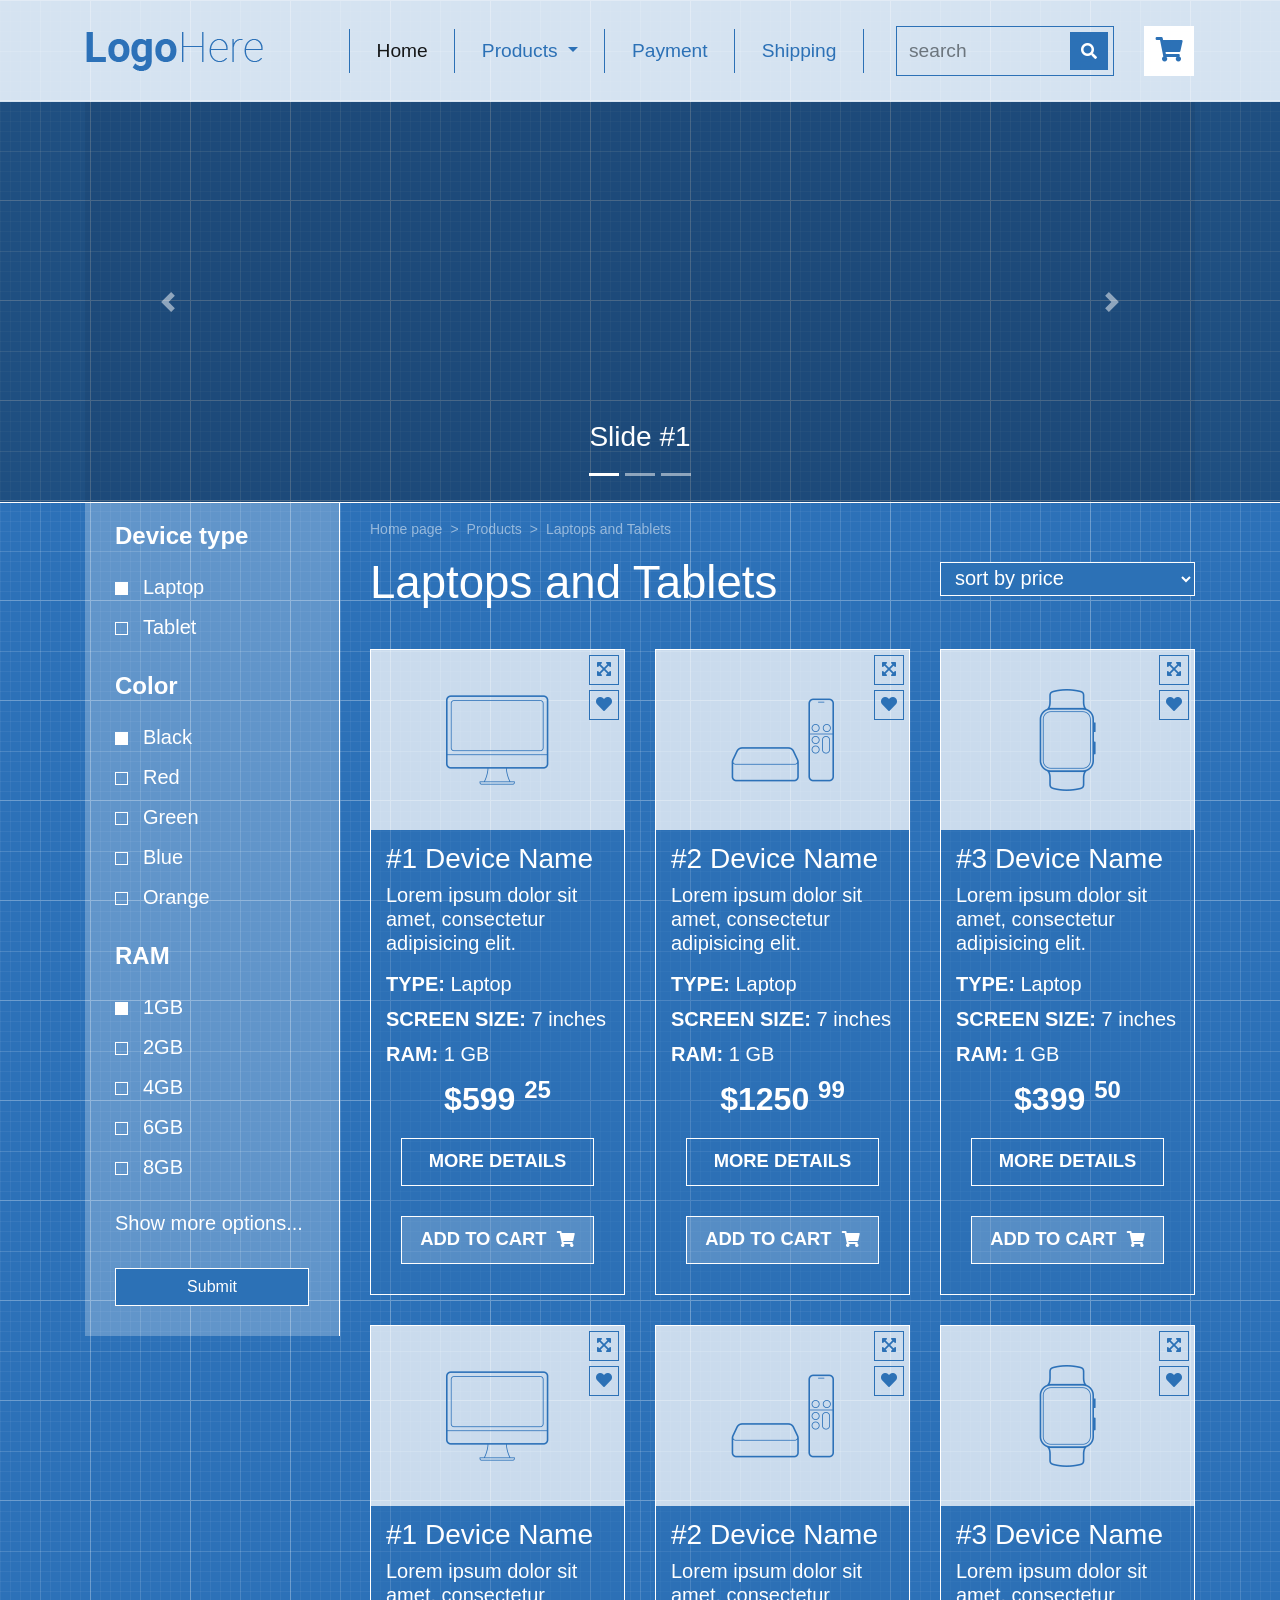
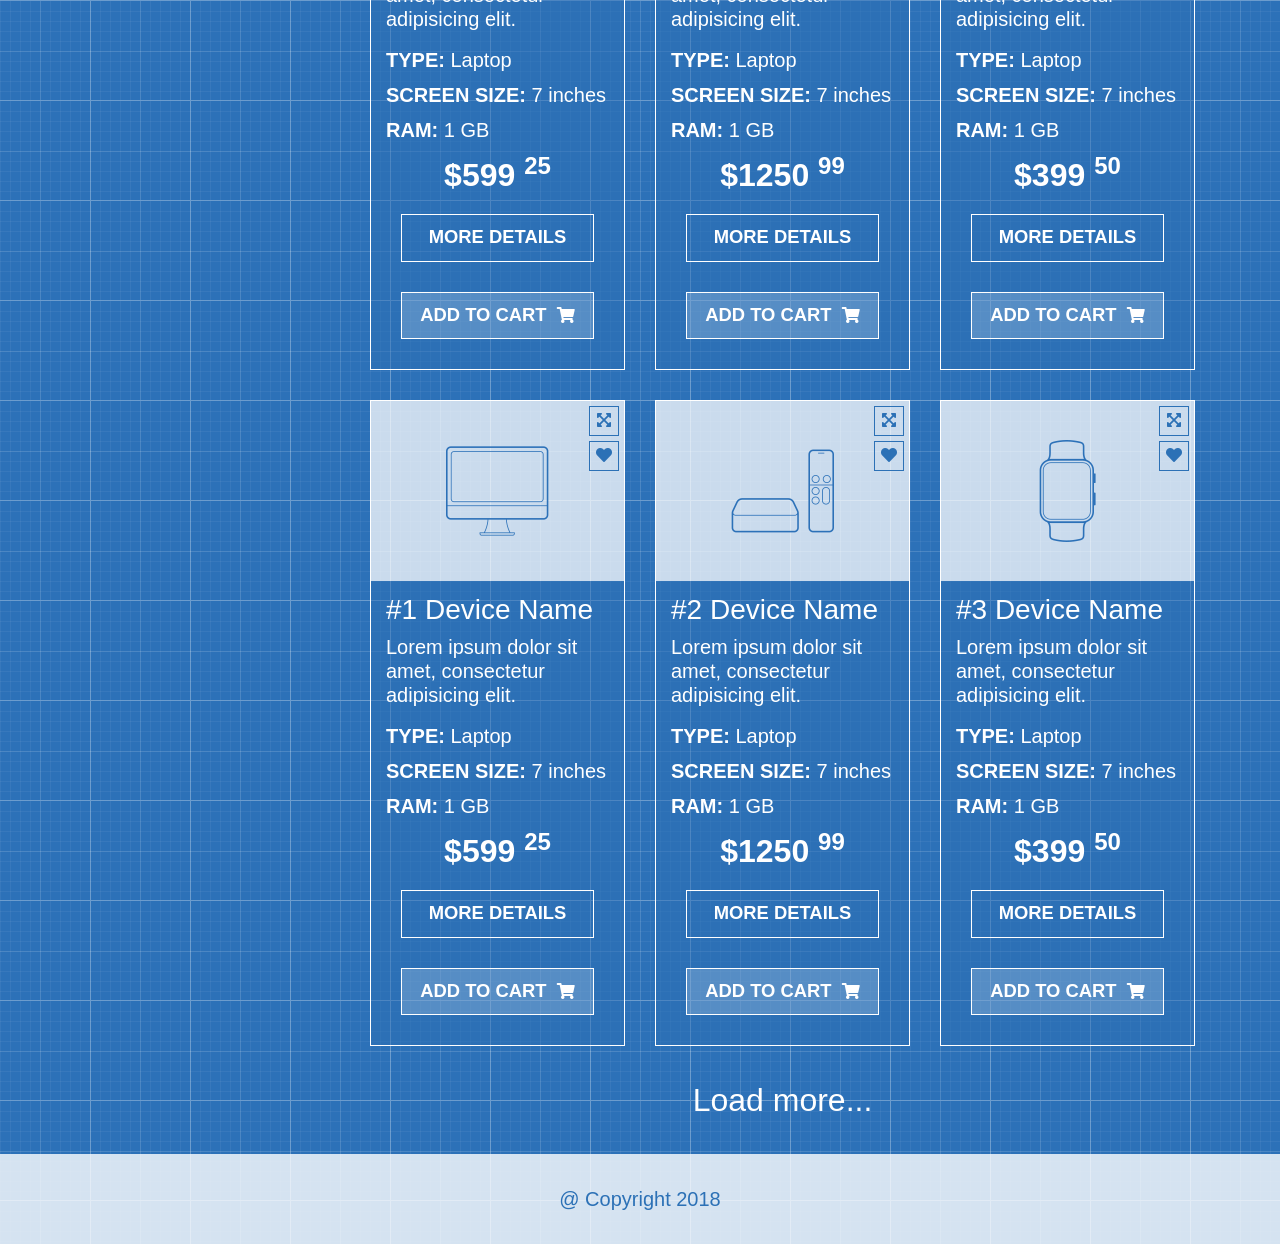
<file: index.html>
<!doctype html>
<html lang="en">
<head>
  <meta charset="UTF-8">
  <meta name="viewport"
        content="width=device-width, user-scalable=no, initial-scale=1.0, maximum-scale=1.0, minimum-scale=1.0">
  <meta http-equiv="X-UA-Compatible" content="ie=edge">
  <title>SHOP-TEMPLATE</title>
  <link rel="stylesheet" href="libs/@fortawesome/fontawesome-free/css/all.min.css">
  <link rel="stylesheet" href="assets/css/style.css">
  <link rel="shortcut icon" href="assets/img/icon-1.png" type="image/png">
</head>
<body>

  <header class="page-header">

    <div class="page-header__navbar">
      <div class="container">

        <nav class="navbar navbar-expand-lg navbar-light">

          <a class="navbar-brand" href="#">
            <img src="assets/img/icon-3.png" alt="site logo">
          </a>

          <button class="navbar-toggler" type="button" data-toggle="collapse" data-target="#navbarSupportedContent" aria-controls="navbarSupportedContent" aria-expanded="false" aria-label="Toggle navigation">
            <span class="navbar-toggler-icon"></span>
          </button>

          <div class="collapse navbar-collapse" id="navbarSupportedContent">
            <ul class="navbar-nav mr-auto">
              <li class="nav-item active">
                <a class="nav-link" href="#">Home <span class="sr-only">(current)</span></a>
              </li>
              <li class="nav-item dropdown">
                <a class="nav-link dropdown-toggle" href="#" id="navbarDropdown" role="button" data-toggle="dropdown" aria-haspopup="true" aria-expanded="false">
                  Products
                </a>
                <div class="dropdown-menu" aria-labelledby="navbarDropdown">
                  <a class="dropdown-item" href="#">Lorem ipsum dolor</a>
                  <a class="dropdown-item" href="#">Sit amet</a>
                  <div class="dropdown-divider"></div>
                  <a class="dropdown-item" href="#">Consectetur adipisicing </a>
                  <a class="dropdown-item" href="#">Architecto consequatur</a>
                </div>
              </li>
              <li class="nav-item">
                <a class="nav-link" href="#">Payment</a>
              </li>
              <li class="nav-item">
                <a class="nav-link" href="#">Shipping</a>
              </li>
            </ul>
            <form class="form-inline my-2 my-lg-0 page-header__navbar-search">
              <input class="form-control mr-sm-2" type="search" placeholder="search" aria-label="Search">
              <button class="btn btn-outline-success my-2 my-sm-0" type="submit"><i class="fas fa-search" aria-hidden="true"></i></button>
            </form>
            <button class="btn btn-outline-success my-2 my-sm-0 page-header__cart-btn" type="submit"><i class="fas fa-shopping-cart" aria-hidden="true"></i><span id="cart-counter" class="page-header__cart-counter">4</span></button>
          </div>

        </nav>

      </div>
    </div>

    <div class="page-header__carousel">
      <div class="container">

        <div id="header-carousel" class="carousel slide" data-ride="carousel">
          <ol class="carousel-indicators">
            <li data-target="#header-carousel" data-slide-to="0" class="active"></li>
            <li data-target="#header-carousel" data-slide-to="1"></li>
            <li data-target="#header-carousel" data-slide-to="2"></li>
          </ol>
          <div class="carousel-inner">
            <div class="carousel-item active">
              <img class="d-block w-100" src="assets/img/slide.png" alt="First slide">
              <div class="carousel-caption d-none d-md-block">
                <h3>Slide #1</h3>
              </div>
            </div>
            <div class="carousel-item">
              <img class="d-block w-100" src="assets/img/slide.png" alt="Second slide">
              <div class="carousel-caption d-none d-md-block">
                <h3>Slide #2</h3>
              </div>
            </div>
            <div class="carousel-item">
              <img class="d-block w-100" src="assets/img/slide.png" alt="Third slide">
              <div class="carousel-caption d-none d-md-block">
                <h3>Slide #3</h3>
              </div>
            </div>
          </div>
          <a class="carousel-control-prev" href="#header-carousel" role="button" data-slide="prev">
            <span class="carousel-control-prev-icon" aria-hidden="true"></span>
            <span class="sr-only">Previous</span>
          </a>
          <a class="carousel-control-next" href="#header-carousel" role="button" data-slide="next">
            <span class="carousel-control-next-icon" aria-hidden="true"></span>
            <span class="sr-only">Next</span>
          </a>
        </div>

      </div>
    </div>

  </header>

  <div class="container wrapper">
    <div class="row">

      <main class="col-lg-9 order-lg-2">

        <nav aria-label="breadcrumb">
          <ol class="breadcrumb">
            <li class="breadcrumb-item"><a href="#">Home page</a></li>
            <li class="breadcrumb-item"><a href="#">Products</a></li>
            <li class="breadcrumb-item active" aria-current="page">Laptops and Tablets</li>
          </ol>
        </nav>

        <div class="row page-title">
          <div class="col-md-8">
            <h1 class="page-title__header">Laptops and Tablets</h1>
          </div>
          <div class="col-md-4">
            <select name="filter" id="page-title__filter" class="page-title__filter">
              <option value="sv1">sort by price</option>
              <option value="sv1">sort by name</option>
              <option value="sv2">sort by date</option>
              <option value="sv3">sort by popularity</option>
            </select>
          </div>
        </div>

        <div class="row page-content content-grid">

          <div class="col-md-4 content-item">
            <div class="item-wrapper">
              <div class="item-image">
                <img src="assets/img/icon-17.png" alt="">
              </div>
              <div class="container-fluid">
                <h2 class="item-title">#1 Device Name</h2>
                <div class="item-description">
                  Lorem ipsum dolor sit amet, consectetur adipisicing elit.
                </div>
                <div class="item-characteristics">
                  <span><strong>TYPE:</strong> Laptop</span>
                  <span><strong>SCREEN SIZE:</strong> 7 inches</span>
                  <span><strong>RAM:</strong> 1 GB</span>
                </div>
                <div class="item-buttons">
                  <button class="btn btn-outline-success my-2 my-sm-0">
                    <i class="fas fa-expand-arrows-alt" aria-hidden="true"></i>
                  </button>
                  <button class="btn btn-outline-success my-2 my-sm-0">
                    <i class="fas fa-heart" aria-hidden="true"></i>
                  </button>
                </div>
                <div class="item-price">$599 <sup>25</sup></div>
                <div class="item-actions">
                  <button class="btn btn-block btn-outline-success my-2 my-sm-0 item-actions__more">
                    More details
                  </button>
                  <button class="btn btn-block btn-outline-success my-2 my-sm-0 item-actions__cart">
                    Add to cart <i class="fas fa-shopping-cart" aria-hidden="true"></i>
                  </button>
                </div>
              </div>
            </div>
          </div>

          <div class="col-md-4 content-item">
            <div class="item-wrapper">
              <div class="item-image">
                <img src="assets/img/icon-9.png" alt="">
              </div>
              <div class="container-fluid">
                <h2 class="item-title">#2 Device Name</h2>
                <div class="item-description">
                  Lorem ipsum dolor sit amet, consectetur adipisicing elit.
                </div>
                <div class="item-characteristics">
                  <span><strong>TYPE:</strong> Laptop</span>
                  <span><strong>SCREEN SIZE:</strong> 7 inches</span>
                  <span><strong>RAM:</strong> 1 GB</span>
                </div>
                <div class="item-buttons">
                  <button class="btn btn-outline-success my-2 my-sm-0">
                    <i class="fas fa-expand-arrows-alt" aria-hidden="true"></i>
                  </button>
                  <button class="btn btn-outline-success my-2 my-sm-0">
                    <i class="fas fa-heart" aria-hidden="true"></i>
                  </button>
                </div>
                <div class="item-price">$1250 <sup>99</sup></div>
                <div class="item-actions">
                  <button class="btn btn-block btn-outline-success my-2 my-sm-0 item-actions__more">
                    More details
                  </button>
                  <button class="btn btn-block btn-outline-success my-2 my-sm-0 item-actions__cart">
                    Add to cart <i class="fas fa-shopping-cart" aria-hidden="true"></i>
                  </button>
                </div>
              </div>
            </div>
          </div>

          <div class="col-md-4 content-item">
            <div class="item-wrapper">
              <div class="item-image">
                <img src="assets/img/icon-10.png" alt="">
              </div>
              <div class="container-fluid">
                <h2 class="item-title">#3 Device Name</h2>
                <div class="item-description">
                  Lorem ipsum dolor sit amet, consectetur adipisicing elit.
                </div>
                <div class="item-characteristics">
                  <span><strong>TYPE:</strong> Laptop</span>
                  <span><strong>SCREEN SIZE:</strong> 7 inches</span>
                  <span><strong>RAM:</strong> 1 GB</span>
                </div>
                <div class="item-buttons">
                  <button class="btn btn-outline-success my-2 my-sm-0">
                    <i class="fas fa-expand-arrows-alt" aria-hidden="true"></i>
                  </button>
                  <button class="btn btn-outline-success my-2 my-sm-0">
                    <i class="fas fa-heart" aria-hidden="true"></i>
                  </button>
                </div>
                <div class="item-price">$399 <sup>50</sup></div>
                <div class="item-actions">
                  <button class="btn btn-block btn-outline-success my-2 my-sm-0 item-actions__more">
                    More details
                  </button>
                  <button class="btn btn-block btn-outline-success my-2 my-sm-0 item-actions__cart">
                    Add to cart <i class="fas fa-shopping-cart" aria-hidden="true"></i>
                  </button>
                </div>
              </div>
            </div>
          </div>

          <div class="col-md-4 content-item">
            <div class="item-wrapper">
              <div class="item-image">
                <img src="assets/img/icon-17.png" alt="">
              </div>
              <div class="container-fluid">
                <h2 class="item-title">#1 Device Name</h2>
                <div class="item-description">
                  Lorem ipsum dolor sit amet, consectetur adipisicing elit.
                </div>
                <div class="item-characteristics">
                  <span><strong>TYPE:</strong> Laptop</span>
                  <span><strong>SCREEN SIZE:</strong> 7 inches</span>
                  <span><strong>RAM:</strong> 1 GB</span>
                </div>
                <div class="item-buttons">
                  <button class="btn btn-outline-success my-2 my-sm-0">
                    <i class="fas fa-expand-arrows-alt" aria-hidden="true"></i>
                  </button>
                  <button class="btn btn-outline-success my-2 my-sm-0">
                    <i class="fas fa-heart" aria-hidden="true"></i>
                  </button>
                </div>
                <div class="item-price">$599 <sup>25</sup></div>
                <div class="item-actions">
                  <button class="btn btn-block btn-outline-success my-2 my-sm-0 item-actions__more">
                    More details
                  </button>
                  <button class="btn btn-block btn-outline-success my-2 my-sm-0 item-actions__cart">
                    Add to cart <i class="fas fa-shopping-cart" aria-hidden="true"></i>
                  </button>
                </div>
              </div>
            </div>
          </div>

          <div class="col-md-4 content-item">
            <div class="item-wrapper">
              <div class="item-image">
                <img src="assets/img/icon-9.png" alt="">
              </div>
              <div class="container-fluid">
                <h2 class="item-title">#2 Device Name</h2>
                <div class="item-description">
                  Lorem ipsum dolor sit amet, consectetur adipisicing elit.
                </div>
                <div class="item-characteristics">
                  <span><strong>TYPE:</strong> Laptop</span>
                  <span><strong>SCREEN SIZE:</strong> 7 inches</span>
                  <span><strong>RAM:</strong> 1 GB</span>
                </div>
                <div class="item-buttons">
                  <button class="btn btn-outline-success my-2 my-sm-0">
                    <i class="fas fa-expand-arrows-alt" aria-hidden="true"></i>
                  </button>
                  <button class="btn btn-outline-success my-2 my-sm-0">
                    <i class="fas fa-heart" aria-hidden="true"></i>
                  </button>
                </div>
                <div class="item-price">$1250 <sup>99</sup></div>
                <div class="item-actions">
                  <button class="btn btn-block btn-outline-success my-2 my-sm-0 item-actions__more">
                    More details
                  </button>
                  <button class="btn btn-block btn-outline-success my-2 my-sm-0 item-actions__cart">
                    Add to cart <i class="fas fa-shopping-cart" aria-hidden="true"></i>
                  </button>
                </div>
              </div>
            </div>
          </div>

          <div class="col-md-4 content-item">
            <div class="item-wrapper">
              <div class="item-image">
                <img src="assets/img/icon-10.png" alt="">
              </div>
              <div class="container-fluid">
                <h2 class="item-title">#3 Device Name</h2>
                <div class="item-description">
                  Lorem ipsum dolor sit amet, consectetur adipisicing elit.
                </div>
                <div class="item-characteristics">
                  <span><strong>TYPE:</strong> Laptop</span>
                  <span><strong>SCREEN SIZE:</strong> 7 inches</span>
                  <span><strong>RAM:</strong> 1 GB</span>
                </div>
                <div class="item-buttons">
                  <button class="btn btn-outline-success my-2 my-sm-0">
                    <i class="fas fa-expand-arrows-alt" aria-hidden="true"></i>
                  </button>
                  <button class="btn btn-outline-success my-2 my-sm-0">
                    <i class="fas fa-heart" aria-hidden="true"></i>
                  </button>
                </div>
                <div class="item-price">$399 <sup>50</sup></div>
                <div class="item-actions">
                  <button class="btn btn-block btn-outline-success my-2 my-sm-0 item-actions__more">
                    More details
                  </button>
                  <button class="btn btn-block btn-outline-success my-2 my-sm-0 item-actions__cart">
                    Add to cart <i class="fas fa-shopping-cart" aria-hidden="true"></i>
                  </button>
                </div>
              </div>
            </div>
          </div>

          <div class="col-md-4 content-item">
            <div class="item-wrapper">
              <div class="item-image">
                <img src="assets/img/icon-17.png" alt="">
              </div>
              <div class="container-fluid">
                <h2 class="item-title">#1 Device Name</h2>
                <div class="item-description">
                  Lorem ipsum dolor sit amet, consectetur adipisicing elit.
                </div>
                <div class="item-characteristics">
                  <span><strong>TYPE:</strong> Laptop</span>
                  <span><strong>SCREEN SIZE:</strong> 7 inches</span>
                  <span><strong>RAM:</strong> 1 GB</span>
                </div>
                <div class="item-buttons">
                  <button class="btn btn-outline-success my-2 my-sm-0">
                    <i class="fas fa-expand-arrows-alt" aria-hidden="true"></i>
                  </button>
                  <button class="btn btn-outline-success my-2 my-sm-0">
                    <i class="fas fa-heart" aria-hidden="true"></i>
                  </button>
                </div>
                <div class="item-price">$599 <sup>25</sup></div>
                <div class="item-actions">
                  <button class="btn btn-block btn-outline-success my-2 my-sm-0 item-actions__more">
                    More details
                  </button>
                  <button class="btn btn-block btn-outline-success my-2 my-sm-0 item-actions__cart">
                    Add to cart <i class="fas fa-shopping-cart" aria-hidden="true"></i>
                  </button>
                </div>
              </div>
            </div>
          </div>

          <div class="col-md-4 content-item">
            <div class="item-wrapper">
              <div class="item-image">
                <img src="assets/img/icon-9.png" alt="">
              </div>
              <div class="container-fluid">
                <h2 class="item-title">#2 Device Name</h2>
                <div class="item-description">
                  Lorem ipsum dolor sit amet, consectetur adipisicing elit.
                </div>
                <div class="item-characteristics">
                  <span><strong>TYPE:</strong> Laptop</span>
                  <span><strong>SCREEN SIZE:</strong> 7 inches</span>
                  <span><strong>RAM:</strong> 1 GB</span>
                </div>
                <div class="item-buttons">
                  <button class="btn btn-outline-success my-2 my-sm-0">
                    <i class="fas fa-expand-arrows-alt" aria-hidden="true"></i>
                  </button>
                  <button class="btn btn-outline-success my-2 my-sm-0">
                    <i class="fas fa-heart" aria-hidden="true"></i>
                  </button>
                </div>
                <div class="item-price">$1250 <sup>99</sup></div>
                <div class="item-actions">
                  <button class="btn btn-block btn-outline-success my-2 my-sm-0 item-actions__more">
                    More details
                  </button>
                  <button class="btn btn-block btn-outline-success my-2 my-sm-0 item-actions__cart">
                    Add to cart <i class="fas fa-shopping-cart" aria-hidden="true"></i>
                  </button>
                </div>
              </div>
            </div>
          </div>

          <div class="col-md-4 content-item">
            <div class="item-wrapper">
              <div class="item-image">
                <img src="assets/img/icon-10.png" alt="">
              </div>
              <div class="container-fluid">
                <h2 class="item-title">#3 Device Name</h2>
                <div class="item-description">
                  Lorem ipsum dolor sit amet, consectetur adipisicing elit.
                </div>
                <div class="item-characteristics">
                  <span><strong>TYPE:</strong> Laptop</span>
                  <span><strong>SCREEN SIZE:</strong> 7 inches</span>
                  <span><strong>RAM:</strong> 1 GB</span>
                </div>
                <div class="item-buttons">
                  <button class="btn btn-outline-success my-2 my-sm-0">
                    <i class="fas fa-expand-arrows-alt" aria-hidden="true"></i>
                  </button>
                  <button class="btn btn-outline-success my-2 my-sm-0">
                    <i class="fas fa-heart" aria-hidden="true"></i>
                  </button>
                </div>
                <div class="item-price">$399 <sup>50</sup></div>
                <div class="item-actions">
                  <button class="btn btn-block btn-outline-success my-2 my-sm-0 item-actions__more">
                    More details
                  </button>
                  <button class="btn btn-block btn-outline-success my-2 my-sm-0 item-actions__cart">
                    Add to cart <i class="fas fa-shopping-cart" aria-hidden="true"></i>
                  </button>
                </div>
              </div>
            </div>
          </div>

        </div>

        <div class="row page-pagination">
          <div class="col-md-12 page-pagination__more">
            <a href="#">Load more...</a>
          </div>
        </div>

      </main>

      <aside class="col-lg-3 order-lg-1 sidebar">

        <div class="container-fluid sidebar-filter">

          <form>
            <fieldset class="form-group">
              <legend>Device type</legend>
              <div class="form-check">
                <input class="form-check-input" type="checkbox" name="opt1" id="opt1" value="opt1" checked>
                <label class="form-check-label" for="opt1">
                  Laptop
                </label>
              </div>
              <div class="form-check">
                <input class="form-check-input" type="checkbox" name="opt2" id="opt2" value="opt2">
                <label class="form-check-label" for="opt2">
                  Tablet
                </label>
              </div>
            </fieldset>

            <fieldset class="form-group">
              <legend>Color</legend>
              <div class="form-check">
                <input class="form-check-input" type="checkbox" name="opt3" id="opt3" value="opt3" checked>
                <label class="form-check-label" for="opt3">
                  Black
                </label>
              </div>
              <div class="form-check">
                <input class="form-check-input" type="checkbox" name="opt4" id="opt4" value="opt4">
                <label class="form-check-label" for="opt4">
                  Red
                </label>
              </div>
              <div class="form-check">
                <input class="form-check-input" type="checkbox" name="opt5" id="opt5" value="opt5">
                <label class="form-check-label" for="opt5">
                  Green
                </label>
              </div>
              <div class="form-check">
                <input class="form-check-input" type="checkbox" name="opt6" id="opt6" value="opt6">
                <label class="form-check-label" for="opt6">
                  Blue
                </label>
              </div>
              <div class="form-check">
                <input class="form-check-input" type="checkbox" name="opt7" id="opt7" value="opt7">
                <label class="form-check-label" for="opt7">
                  Orange
                </label>
              </div>
            </fieldset>

            <fieldset class="form-group">
              <legend>RAM</legend>
              <div class="form-check">
                <input class="form-check-input" type="checkbox" name="opt8" id="opt8" value="opt8" checked>
                <label class="form-check-label" for="opt8">
                  1GB
                </label>
              </div>
              <div class="form-check">
                <input class="form-check-input" type="checkbox" name="opt9" id="opt9" value="opt9">
                <label class="form-check-label" for="opt9">
                  2GB
                </label>
              </div>
              <div class="form-check">
                <input class="form-check-input" type="checkbox" name="opt10" id="opt10" value="opt10">
                <label class="form-check-label" for="opt10">
                  4GB
                </label>
              </div>
              <div class="form-check">
                <input class="form-check-input" type="checkbox" name="opt11" id="opt11" value="opt11">
                <label class="form-check-label" for="opt11">
                  6GB
                </label>
              </div>
              <div class="form-check">
                <input class="form-check-input" type="checkbox" name="opt12" id="opt12" value="opt12">
                <label class="form-check-label" for="opt12">
                  8GB
                </label>
              </div>
            </fieldset>

            <a href="#" class="sidebar-filter__more">Show more options...</a>
            
            <button type="submit" class="btn btn-primary btn-block sidebar-filter__submit">Submit</button>
          </form>
        </div>

      </aside>

    </div>
  </div>

  <footer class="page-footer">
    <div class="container">
      <div class="row">
        <div class="col-sm-12 page-footer__copyright">
          <span>@ Copyright 2018</span>
        </div>
      </div>
    </div>
  </footer>

  <script src="libs/jquery/dist/jquery.min.js"></script>
  <script src="libs/popper.js/dist/umd/popper.min.js"></script>
  <script src="libs/bootstrap/dist/js/bootstrap.min.js"></script>
  <script src="assets/js/main.js"></script>
</body>
</html>
</file>
